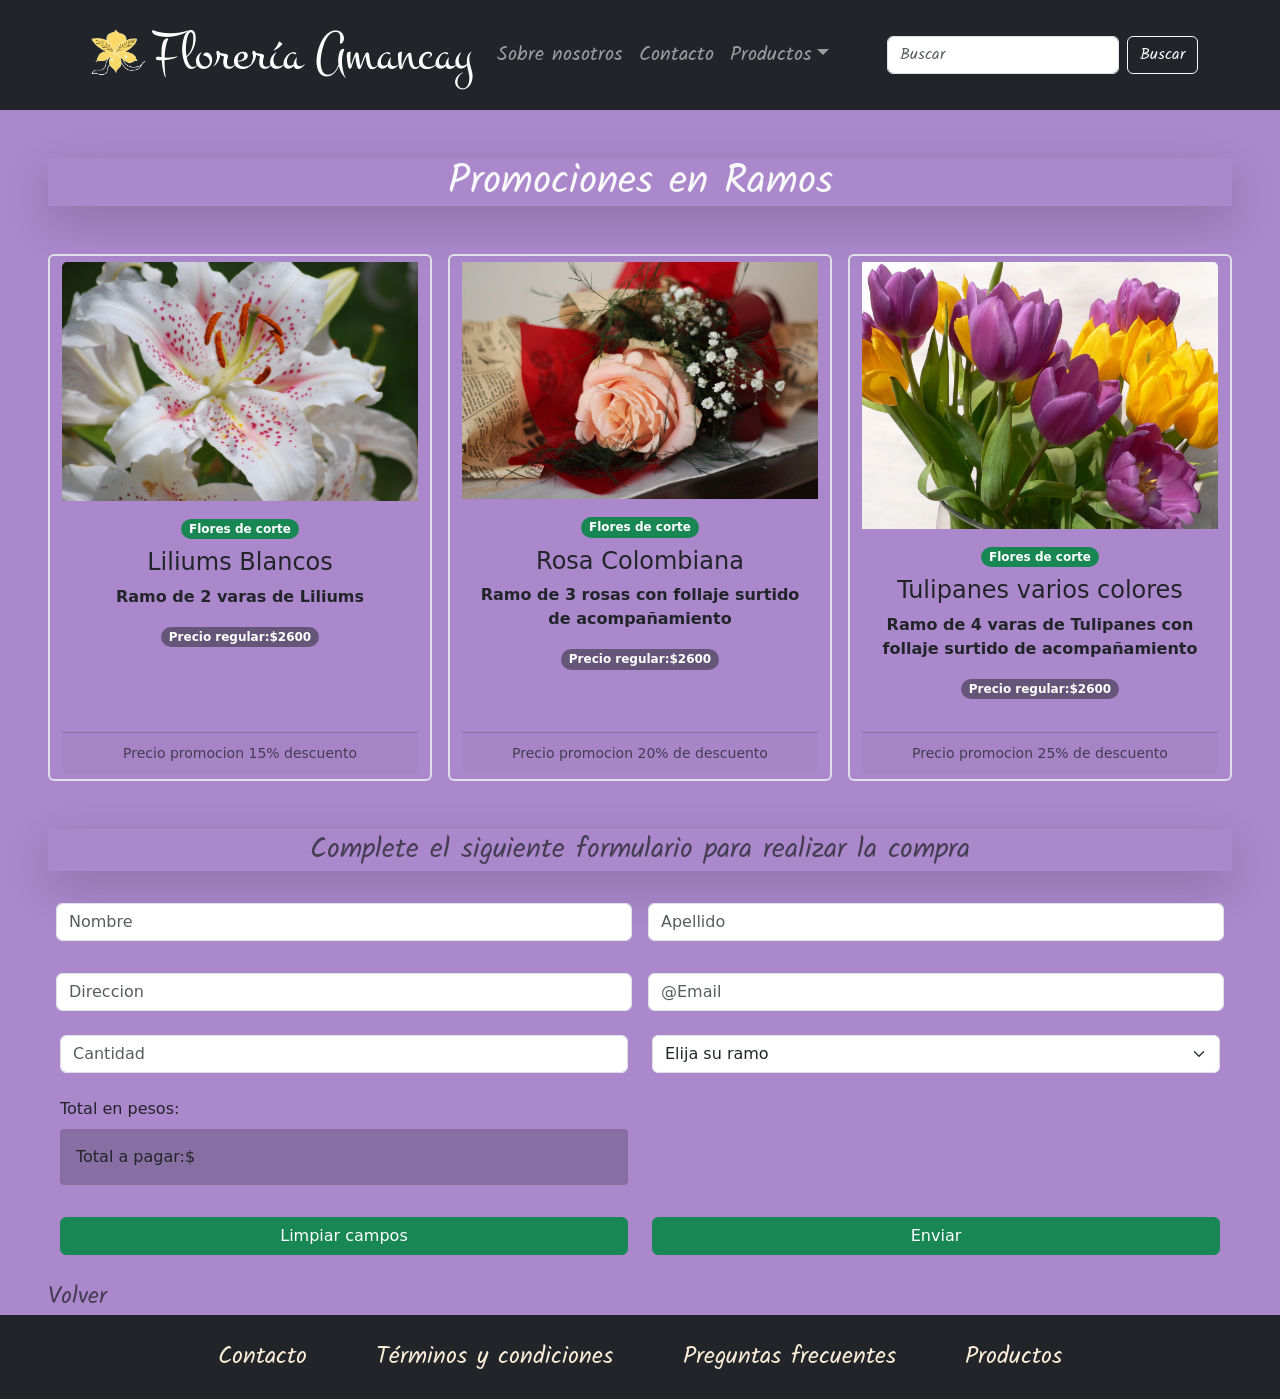
<file: index.html>
<!DOCTYPE html>
<html lang="en">
<head>
    <meta charset="UTF-8">
    <meta http-equiv="X-UA-Compatible" content="IE=edge">
    <meta name="viewport" content="width=device-width, initial-scale=1.0">
    <link rel="stylesheet" href="style.css">
    <link href="https://cdn.jsdelivr.net/npm/bootstrap@5.3.0/dist/css/bootstrap.min.css" 
    rel="stylesheet" integrity="sha384-9ndCyUaIbzAi2FUVXJi0CjmCapSmO7SnpJef0486qhLnuZ2cdeRhO02iuK6FUUVM" crossorigin="anonymous">
    <script src="https://cdn.jsdelivr.net/npm/bootstrap@5.3.0/dist/js/bootstrap.bundle.min.js" integrity="sha384-geWF76RCwLtnZ8qwWowPQNguL3RmwHVBC9FhGdlKrxdiJJigb/j/68SIy3Te4Bkz" 
    crossorigin="anonymous"></script>

    <title>Venta Amancay</title>


</head>
<body>
    <header>
        <nav class="navbar navbar-expand-sm navbar-dark bg-dark titulo fs-5">
            <div class="container">
                <img src="img/Drawing.sketchpad.png" alt="Logo" style="height:60px;">
                <a class="navbar-brand" href="#">Florería Amancay</a>
                <button class="navbar-toggler d-lg-none" type="button" data-bs-toggle="collapse" data-bs-target="#collapsibleNavId" aria-controls="collapsibleNavId"
                    aria-expanded="false" aria-label="Toggle navigation">
                    <span class="navbar-toggler-icon"></span>
                </button>
                <div class="collapse navbar-collapse" id="collapsibleNavId">
                    <ul class="navbar-nav me-auto mt-2 mt-lg-0">
                        <li class="nav-item">
                            <a class="nav-link" href="#" aria-current="page">Sobre nosotros <span class="visually-hidden">(current)</span></a>
                        </li>
                        <li class="nav-item">
                            <a class="nav-link" href="#">Contacto</a>
                        </li>
                        
                        <li class="nav-item dropdown">
                            <a class="nav-link dropdown-toggle" href="#" id="dropdownId" data-bs-toggle="dropdown" aria-haspopup="true" aria-expanded="false">Productos</a>
                            <div class="dropdown-menu" aria-labelledby="dropdownId">
                                <a class="dropdown-item" href="#">Flores</a>
                                <a class="dropdown-item" href="#">Regalos</a>
                            </div>
                        </li>
                    </ul>
                    <form class="d-flex my-2 my-lg-0">
                        <input class="form-control me-sm-2" type="text" placeholder="Buscar">
                        <button class="btn btn-outline-light my-2 my-sm-0" type="submit">Buscar</button>
                    </form>
                </div>
          </div>
        </nav>
    </header>
    <main>
        <p class="titulo h1 text-center text-light m-5 shadow-lg">Promociones en Ramos</p>
        <div class="card-group m-5 gap-3">
            <div class="btn card border border-2 bg-transparent rounded" data-index="0">
              <img src="img/lilium-1-1-1245222.webp" class="card-img-top" alt="card-group-image">
              <div class="card-body">
                <span class="badge rounded-pill bg-success mb-2">Flores de corte</span>
                <h4 class="card-title text-center">Liliums Blancos</h4>
                <p class="card-text text-center">Ramo de 2 varas de Liliums</p>
                <p class="badge rounded-pill bg-dark bg-opacity-50">Precio regular:$2600</p>
              </div>
              <div class="card-footer">
                <small class="text-muted">Precio promocion 15% descuento</small>
              </div>
            </div>
            <div class="btn card border border-2 bg-transparent rounded" data-index="1">
              <img src="img/Rosa.webp" class="card-img-top" alt="card-group-image">
              <div class="card-body">
                <span class="badge rounded-pill bg-success mb-2">Flores de corte</span>
                <h4 class="card-title text-center">Rosa Colombiana</h4>
                <p class="card-text text-center">Ramo de 3 rosas con follaje surtido de acompañamiento</p>
                <p class="badge rounded-pill bg-dark bg-opacity-50">Precio regular:$2600</p>
              </div>
              <div class="card-footer">
                <small class="text-muted">Precio promocion 20% de descuento</small>
              </div>
            </div>
            <div class="btn card border border-2 bg-transparent rounded" data-index="2">
              <img src="img/tulips-1400882.webp" class="card-img-top" alt="card-group-image">
              <div class="card-body">
                <span class="badge rounded-pill bg-success mb-2">Flores de corte</span>
                <h4 class="card-title text-center">Tulipanes varios colores</h4>
                <p class="card-text text-center">Ramo de 4 varas de Tulipanes con follaje surtido de acompañamiento</p>
                <p class="badge rounded-pill bg-dark bg-opacity-50">Precio regular:$2600</p>
              </div>
              <div class="card-footer">
                <small class="text-muted">Precio promocion 25% de descuento</small>
              </div>
            </div>
          </div>
        
          <p class="fs-3 titulo text-muted text-center shadow-lg my-3 mx-5">Complete el siguiente formulario para realizar la compra</p>
          <form name="form">
          <div class="row g-3 mx-5 my-3">
              <div class="col-sm">
                <input name="firstname" type="text" class="form-control" placeholder="Nombre" aria-label="Nombre">
              </div>
              <div class="col-sm">
                <input name="lastname" type="text" class="form-control" placeholder="Apellido" aria-label="Apellido">
              </div>
            </div>
            <div class="row g-3 mx-5 my-2">
              <div class="col-sm">
                <input name="address" type="text" class="form-control" placeholder="Direccion" aria-label="Direccion">
              </div>
              <div class="col-sm">
                <input name="email" type="email" class="form-control" placeholder="@Email" aria-label="Correo electronico">
              </div>
              </div>
             <div class="row mx-5 my-4">
                  <div class="col-6">   
                      <input name="bouquetsNumber" id="bouquetsNumber" type="number" class="form-control" placeholder="Cantidad" aria-label="Cantidad"> 
                  </div>
              
                  <div class="col-6">
                      <select name="bouquetSelection" id="bouquetSelection" class="form-select" aria-label="Default select example">
                          <option selected="" value="none">Elija su ramo</option>
                          <option value="a">Ramo de Liliums</option>
                          <option value="b">Ramo de Rosas colombianas</option>
                          <option value="c">Ramo de Tulipanes</option>
                      </select>
                  </div>
              </div>
              <div class="row mx-5 my-4">
                  <div class="col-6">
                      <label for="total">Total en pesos:</label>
                      <div id="total" class="bg-dark bg-opacity-25 rounded-1 p-3 my-2"></div>
                  </div>
              </div>
              <div class="row mx-5 my-4">
                      <div class="col-6">
                          <button id="reset" class="btn btn-success w-100">Limpiar campos</button>
                      </div>
  
                      <div class="col-6">
                          <button id="submit" class="btn btn-success w-100">Enviar</button>
                      </div>
  
              </div>
          </form>
          <a href="#" class="titulo text-decoration-none fs-4 mx-5 my-4 text-muted">Volver</a>


    </main>
    <footer>
        <div class="p-4 bg-dark">
            <a class="elementosfooter" href="#">Contacto</a>
            <a class="elementosfooter" href="#">Términos y condiciones</a>
            <a class="elementosfooter" href="#">Preguntas frecuentes</a>
            <a class="elementosfooter" href="#">Productos</a>

        </div>
    </footer>
    
    <script src="js/dom.js"></script>


</body>
</html>
</file>
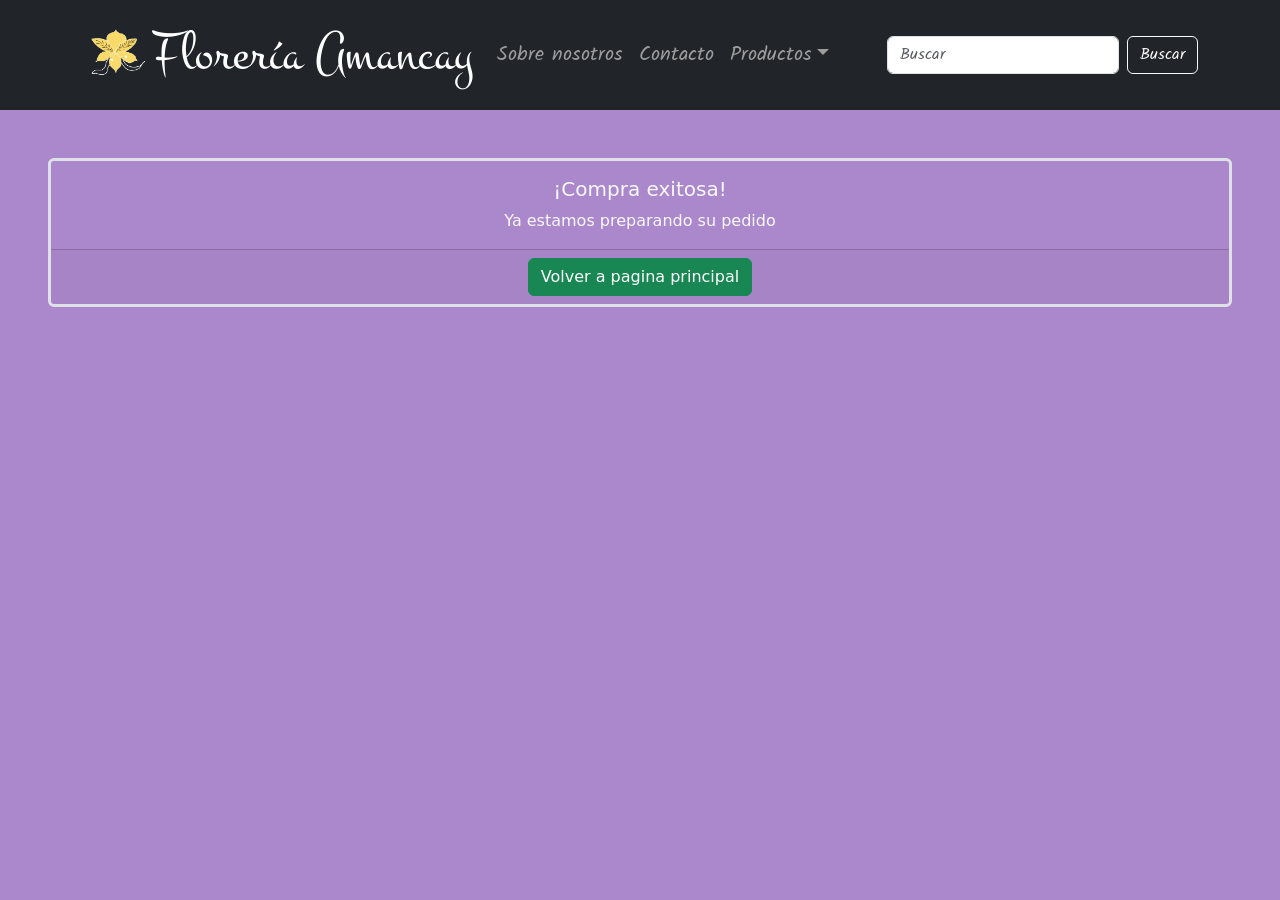
<file: compraExitosa.html>
<!DOCTYPE html>
<html lang="en">
<head>
    <meta charset="UTF-8">
    <meta http-equiv="X-UA-Compatible" content="IE=edge">
    <meta name="viewport" content="width=device-width, initial-scale=1.0">
    <link rel="stylesheet" href="style.css">
    <link href="https://cdn.jsdelivr.net/npm/bootstrap@5.3.0/dist/css/bootstrap.min.css" 
    rel="stylesheet" integrity="sha384-9ndCyUaIbzAi2FUVXJi0CjmCapSmO7SnpJef0486qhLnuZ2cdeRhO02iuK6FUUVM" crossorigin="anonymous">
    <script src="https://cdn.jsdelivr.net/npm/bootstrap@5.3.0/dist/js/bootstrap.bundle.min.js" integrity="sha384-geWF76RCwLtnZ8qwWowPQNguL3RmwHVBC9FhGdlKrxdiJJigb/j/68SIy3Te4Bkz" 
    crossorigin="anonymous"></script>

    <title>Compra Exitosa</title>
</head>
<body>
    <header>
        <nav class="navbar navbar-expand-sm navbar-dark bg-dark titulo fs-5">
            <div class="container">
                <img src="img/Drawing.sketchpad.png" alt="Logo" style="height:60px;">
                <a class="navbar-brand" href="index.html">Florería Amancay</a>
                <button class="navbar-toggler d-lg-none" type="button" data-bs-toggle="collapse" data-bs-target="#collapsibleNavId" aria-controls="collapsibleNavId"
                    aria-expanded="false" aria-label="Toggle navigation">
                    <span class="navbar-toggler-icon"></span>
                </button>
                <div class="collapse navbar-collapse" id="collapsibleNavId">
                    <ul class="navbar-nav me-auto mt-2 mt-lg-0">
                        <li class="nav-item">
                            <a class="nav-link" href="#" aria-current="page">Sobre nosotros <span class="visually-hidden">(current)</span></a>
                        </li>
                        <li class="nav-item">
                            <a class="nav-link" href="#">Contacto</a>
                        </li>
                        
                        <li class="nav-item dropdown">
                            <a class="nav-link dropdown-toggle" href="#" id="dropdownId" data-bs-toggle="dropdown" aria-haspopup="true" aria-expanded="false">Productos</a>
                            <div class="dropdown-menu" aria-labelledby="dropdownId">
                                <a class="dropdown-item" href="#">Flores</a>
                                <a class="dropdown-item" href="#">Regalos</a>
                            </div>
                        </li>
                    </ul>
                    <form class="d-flex my-2 my-lg-0">
                        <input class="form-control me-sm-2" type="text" placeholder="Buscar">
                        <button class="btn btn-outline-light my-2 my-sm-0" type="submit">Buscar</button>
                    </form>
                </div>
          </div>
        </nav>
    </header>

    <main>
        <div class="card bg-transparent mx-5 my-5 border border-3">
            <div class="card-body text-center text-light">
              <h5 class="card-title">¡Compra exitosa!</h5>
              <p class="card-text">Ya estamos preparando su pedido</p>
            </div>
            <div class="card-footer d-flex justify-content-center">
                <a href="index.html" class="btn btn-success">Volver a pagina principal</a>
            </div>
          </div>
    </main>
    

</body>
</html>
</file>
<file: style.css>
@import url('https://fonts.googleapis.com/css2?family=Montez&display=swap');

@import url('https://fonts.googleapis.com/css2?family=Kalam&display=swap');

*{
    margin:0;
    padding:0;
}

.titulo{
    font-family:'Kalam', cursive;
}

.navbar-brand{
    font-family: 'Montez', cursive;
    font-size: 3.5rem !important;
    text-decoration: none;
    color:antiquewhite;
}

.elementosfooter{
    font-family: 'Kalam', cursive;
    font-size: 1.5rem !important;
    text-decoration: none !important;
    color:antiquewhite !important;
    border: 1rem !important;
    margin: 2rem; 
}

body{
    background-color: rgb(171, 136, 204)!important;
}

footer{
    text-align:center !important;
    justify-content: space-between !important;
}
</file>
